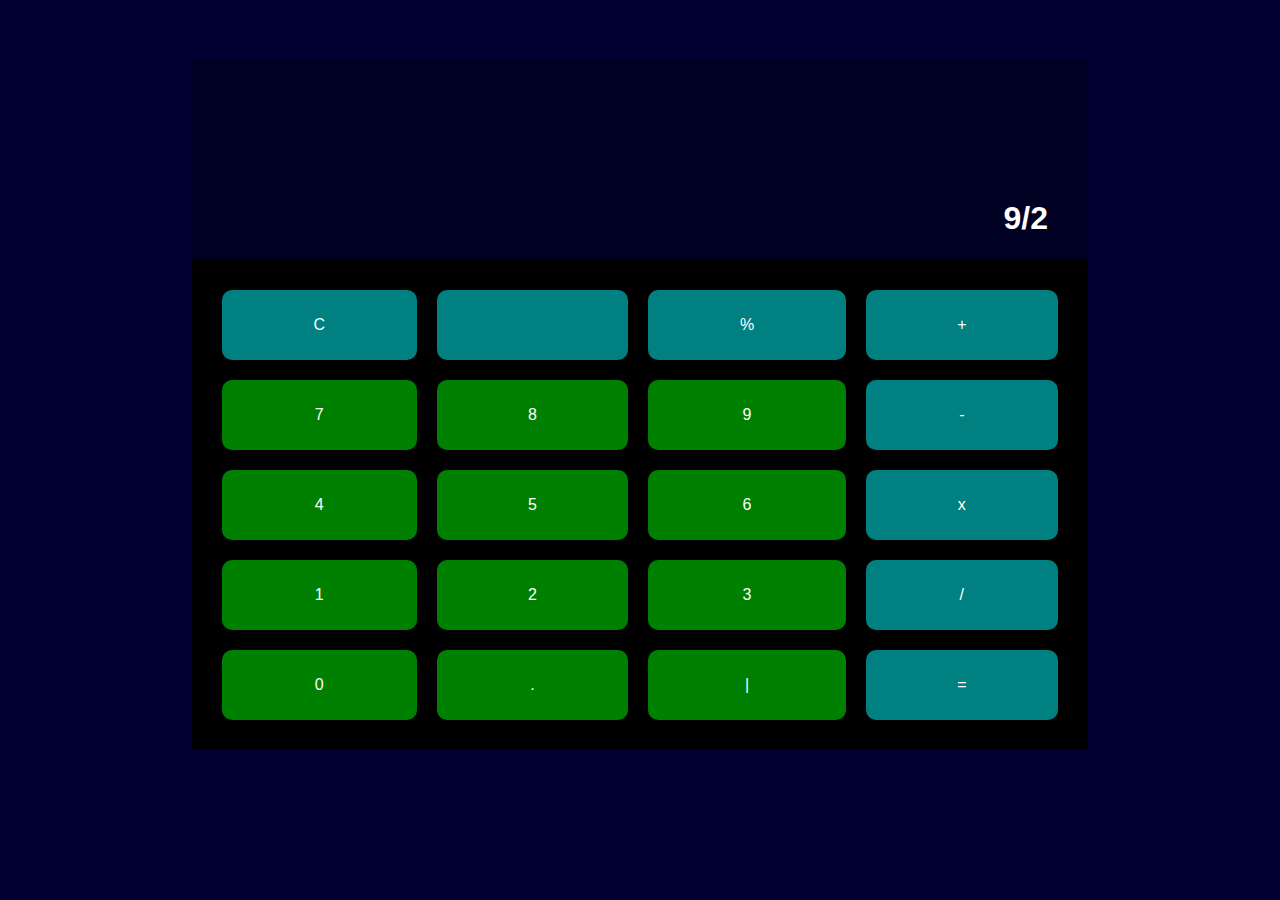
<file: index.html>
<!DOCTYPE html>
<html>
<head>
	<title>Calculator Interface Built with CSS</title>
	<link rel="stylesheet" type="text/css" href="style.css">
</head>
<body>
	<div class="main-div">
		<div class="Calculator-body">	

			<div class="calculator-head">	
				<div class="head-child">
					<div style="float: right; margin-top: 100px;" class="div">
						<h1 style="text-align: right; margin: 20px;">9/2</h1>
					</div>
				</div>
			</div>
			<div class="calculator-body">	
				<div style="background-color: teal;" class="calculator-item">
					<div class="content">
						C
					</div>
				</div>
				<div style="background-color: teal;" class="calculator-item">
					<div class="content">
						
					</div>
				</div>
				<div style="background-color: teal;" class="calculator-item">
					<div class="content">
						%
					</div>
				</div>
				<div style="background-color: teal;" class="calculator-item">
					<div class="content">
						+
					</div>
				</div>
				<div class="calculator-item">
					<div class="content">
						7
					</div>
				</div>
				<div class="calculator-item">
					<div class="content">
						8
					</div>
				</div>
				<div class="calculator-item">
					<div class="content">
						9
					</div>
				</div>
				<div style="background-color: teal;" class="calculator-item">
					<div class="content">
						-
					</div>
				</div>
				<div class="calculator-item">
					<div class="content">
						4
					</div>
				</div>
				<div class="calculator-item">
					<div class="content">
						5
					</div>
				</div>
				<div class="calculator-item">
					<div class="content">
						6
					</div>
				</div>
				<div style="background-color: teal;" class="calculator-item">
					<div class="content">
						x
					</div>
				</div>
				<div class="calculator-item">
					<div class="content">
						1
					</div>
				</div>
				<div class="calculator-item">
					<div class="content">
						2
					</div>
				</div>
				<div class="calculator-item">
					<div class="content">
						3
					</div>
				</div>
				<div style="background-color: teal;" class="calculator-item">
					<div class="content">
						/
					</div>
				</div>
				<div class="calculator-item">
					<div class="content">
						0
					</div>
				</div>
				<div class="calculator-item">
					<div class="content">
						.
					</div>
				</div>
				<div class="calculator-item">
					<div class="content">
						|
					</div>
				</div>
				<div style="background-color: teal;" class="calculator-item">
					<div class="content">
						=
					</div>
				</div>
				
			</div>

		</div>
	</div>
</body>
</html>
</file>
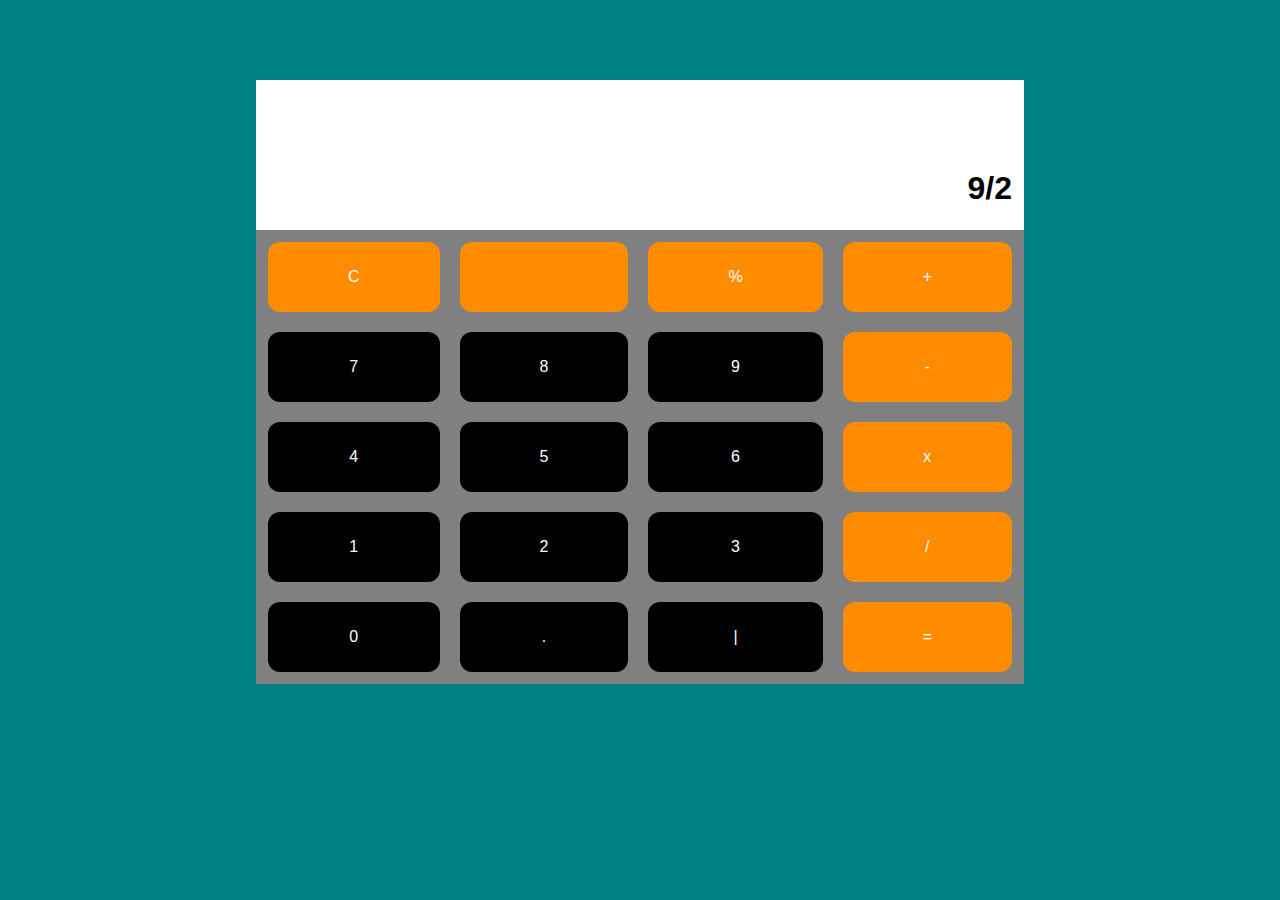
<file: two.html>
<!DOCTYPE html>
<html>
<head>
	<title>Calculator 2</title>
	<link rel="stylesheet" type="text/css" href="style2.css">
</head>
<body>

	<div class="main-div">
		<div class="main-top">
			<h1 id="text" class="cal-head">9/2</h1>
		</div>
		<div class="main-body">
			<div onclick="good();" style="background: darkorange;" class="main-item">
				C
			</div>
			<div onclick="Ebeke();" style="background: darkorange;" class="main-item">
				
			</div>
			<div style="background: darkorange;" class="main-item">
				%
			</div>
			<div style="background: darkorange;" class="main-item">
				+
			</div>
			<div class="main-item">
				7
			</div>
			<div class="main-item">
				8
			</div>
			<div class="main-item">
				9
			</div>
			<div style="background: darkorange;" class="main-item">
				-
			</div>
			<div class="main-item">
				4
			</div>
			<div class="main-item">
				5
			</div>
			<div class="main-item">
				6
			</div>
			<div style="background: darkorange;" class="main-item">
				x
			</div>
			<div class="main-item">
				1
			</div>
			<div class="main-item">
				2
			</div>
			<div class="main-item">
				3
			</div>
			<div style="background: darkorange;" class="main-item">
				/
			</div>
			<div class="main-item">
				0
			</div>
			<div class="main-item">
				.
			</div>
			<div class="main-item">
				|
			</div>
			<div style="background: darkorange;" class="main-item">
				=
			</div>
		</div>
	</div>
<script type="text/javascript" src="code.js"></script>
</body>
</html>
</file>
<file: style.css>
*{
	color: #fff;
	margin: 0;
	padding: 0;
	box-sizing: border-box;
	font-family: tahoma, sans-serif;
}

body{
	background: #003;
}
.main-div{
	width: 70%;
	margin: auto;
	background: #002;
	margin-top: 60px;

}

.calculator-head{
	height: 200px;
	padding: 20px;
	
	
}

.calculator-body{
	background: #000;
	display: grid;
	grid-template-columns: auto auto auto auto; 
	grid-gap: 20px;
	padding: 30px;
	margin: 0;


}
.calculator-item{
	background: green;
	height: 70px;
	border-radius: 10px;
	display: flex;
	justify-content: center;
	align-items: center;
	cursor: pointer;

}
</file>
<file: style2.css>
*{
	margin: 0;
	padding: 0;
	box-sizing: border-box;
	font-family: tahoma, sans-serif;
}
body{
	background: teal;
}
.main-div{
	background: #fff;
	width: 60%;
	margin: auto;
	margin-top: 80px;
}
.main-top{
	height: 150px;
}
.main-body{
	background: grey;
	padding: 12px;
	display: grid;
	grid-template-columns: auto auto auto auto;
	grid-gap: 20px;
}
.cal-head{
	float: right;
	margin: 12px;
	margin-top: 90px;
}
.main-item{
	background: black;
	color: #fff; 
	height: 70px;
	display: flex;
	justify-content: center;
	align-items: center;
	border-radius: 12px;
	cursor: pointer;
}
</file>
